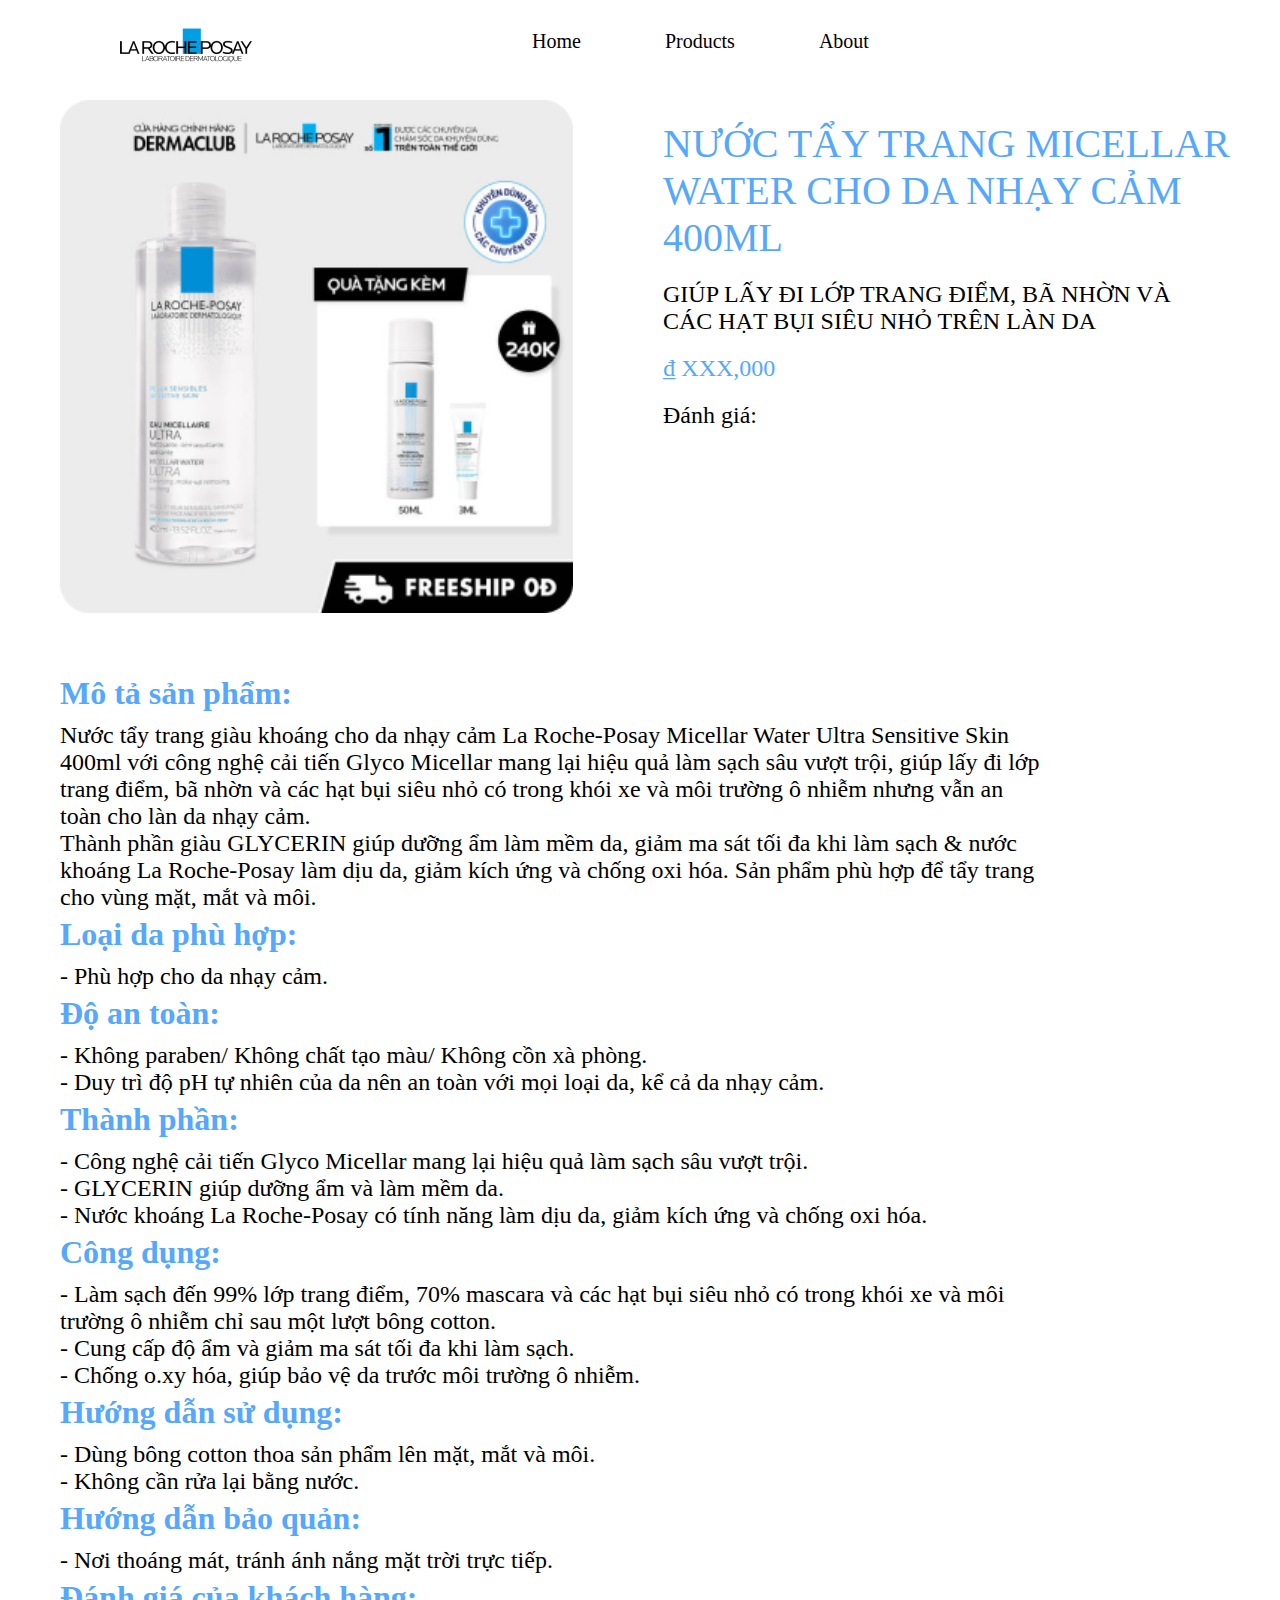
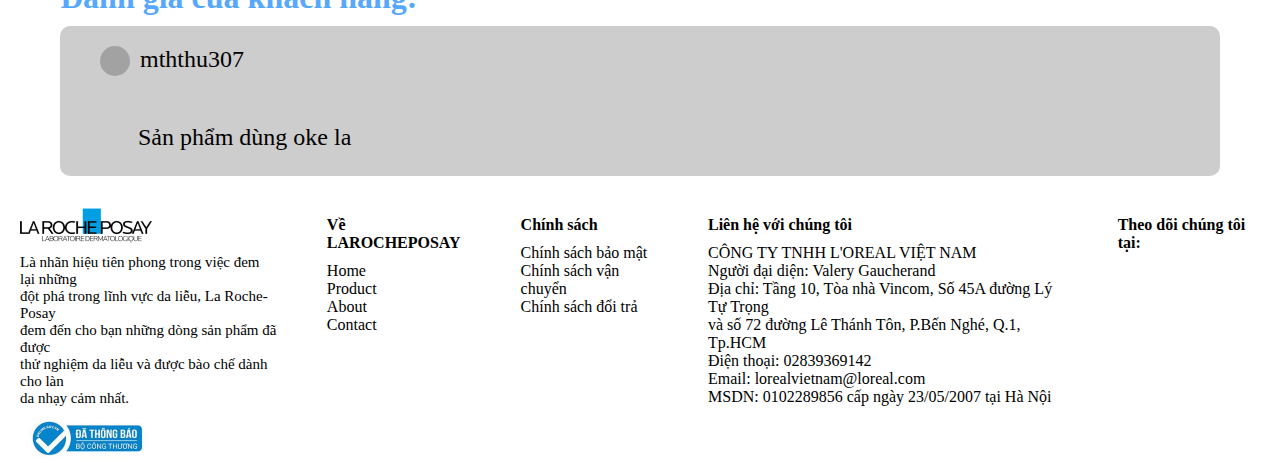
<file: html/sanpham.html>
<!DOCTYPE html>
<html lang="en">
  <head>
    <meta charset="UTF-8" />
    <meta name="viewport" content="width=device-width, initial-scale=1.0" />
    <title>Document</title>
    <link rel="stylesheet" href="../css/sanpham.css" />
    <!-- Link CDN font Awesome -->
    <link
      rel="stylesheet"
      href="https://cdnjs.cloudflare.com/ajax/libs/font-awesome/6.5.0/css/all.min.css"
      integrity="sha512-Avb2QiuDEEvB4bZJYdft2mNjVShBftLdPG8FJ0V7irTLQ8Uo0qcPxh4Plq7G5tGm0rU+1SPhVotteLpBERwTkw=="
      crossorigin="anonymous"
      referrerpolicy="no-referrer"
    />
  </head>
  <body>
    <header>
      <div class="wrapper-header">
        <div class="logo-header">
          <a href="#"><img src="../img/logo.png" alt="logo" /></a>
        </div>

        <div class="menu-trangchu">
          <a href="/index.html">Home</a>
          <a href="/html/product.html">Products</a>
          <a href="/html/about.html"> About </a>
          <a href="/html/contact.html"> Contact </a>
        </div>

        <div class="icon-trangchu">
          <a href="#"> <i class="fa-solid fa-magnifying-glass"></i></a>
          <a href="#"> <i class="fa-solid fa-cart-shopping"></i></a>
          <a href="#"> <i class="fa-regular fa-user"></i></a>
        </div>
      </div>
    </header>

    <!-- End of header -->

    <section class="wrapper-section1">
      <div class="section1">
        <div class="image">
          <img
            src="/img/33.png"
            style="height: 513px; width: 513"
            alt="photo"
          />
        </div>
        <div class="right1">
          <h2>
            NƯỚC TẨY TRANG MICELLAR <br />
            WATER CHO DA NHẠY CẢM<br />
            400ML
          </h2>
          <p class="text">
            GIÚP LẤY ĐI LỚP TRANG ĐIỂM, BÃ NHỜN VÀ <br />
            CÁC HẠT BỤI SIÊU NHỎ TRÊN LÀN DA
          </p>
          <p class="value">₫ XXX,000</p>
          <p class="danhgia">Đánh giá:</p>
          <div class="ngoisao">
            <a href="#"><i class="fa-regular fa-star"></i></a>
            <a href="#"><i class="fa-regular fa-star"></i></a>
            <a href="#"><i class="fa-regular fa-star"></i></a>
            <a href="#"><i class="fa-regular fa-star"></i></a>
            <a href="#"><i class="fa-regular fa-star"></i></a>
          </div>
        </div>
      </div>
    </section>

    <!-- End of Section1 -->

    <div class="thongtin">
      <h4>Mô tả sản phẩm:</h4>
      <p>
        Nước tẩy trang giàu khoáng cho da nhạy cảm La Roche-Posay Micellar Water
        Ultra Sensitive Skin<br />
        400ml với công nghệ cải tiến Glyco Micellar mang lại hiệu quả làm sạch
        sâu vượt trội, giúp lấy đi lớp<br />
        trang điểm, bã nhờn và các hạt bụi siêu nhỏ có trong khói xe và môi
        trường ô nhiễm nhưng vẫn an<br />
        toàn cho làn da nhạy cảm.<br />
        Thành phần giàu GLYCERIN giúp dưỡng ẩm làm mềm da, giảm ma sát tối đa
        khi làm sạch & nước <br />
        khoáng La Roche-Posay làm dịu da, giảm kích ứng và chống oxi hóa. Sản
        phẩm phù hợp để tẩy trang<br />
        cho vùng mặt, mắt và môi.
      </p>
      <h4>Loại da phù hợp:</h4>
      <p>- Phù hợp cho da nhạy cảm.</p>
      <h4>Độ an toàn:</h4>
      <p>
        - Không paraben/ Không chất tạo màu/ Không cồn xà phòng.<br />
        - Duy trì độ pH tự nhiên của da nên an toàn với mọi loại da, kể cả da
        nhạy cảm.
      </p>
      <h4>Thành phần:</h4>
      <p>
        - Công nghệ cải tiến Glyco Micellar mang lại hiệu quả làm sạch sâu vượt
        trội.<br />
        - GLYCERIN giúp dưỡng ẩm và làm mềm da.<br />
        - Nước khoáng La Roche-Posay có tính năng làm dịu da, giảm kích ứng và
        chống oxi hóa.
      </p>
      <h4>Công dụng:</h4>
      <p>
        - Làm sạch đến 99% lớp trang điểm, 70% mascara và các hạt bụi siêu nhỏ
        có trong khói xe và môi <br />
        trường ô nhiễm chỉ sau một lượt bông cotton.<br />
        - Cung cấp độ ẩm và giảm ma sát tối đa khi làm sạch.<br />
        - Chống o.xy hóa, giúp bảo vệ da trước môi trường ô nhiễm.
      </p>
      <h4>Hướng dẫn sử dụng:</h4>
      <p>
        - Dùng bông cotton thoa sản phẩm lên mặt, mắt và môi.<br />
        - Không cần rửa lại bằng nước.
      </p>
      <h4>Hướng dẫn bảo quản:</h4>
      <p>- Nơi thoáng mát, tránh ánh nắng mặt trời trực tiếp.</p>
      <h4>Đánh giá của khách hàng:</h4>
      <div class="danhgiacuakh">
        <div class="kh">
          <button class="hinhanh"><i class="fa-regular fa-image"></i></button>
          <p class="name">mththu307</p>
        </div>
        <div class="ngoisaodanhgia">
          <a href="#"><i class="fa-regular fa-star"></i></a>
          <a href="#"><i class="fa-regular fa-star"></i></a>
          <a href="#"><i class="fa-regular fa-star"></i></a>
          <a href="#"><i class="fa-regular fa-star"></i></a>
          <a href="#"><i class="fa-regular fa-star"></i></a>
        </div>
        <p class="danhgiakh">Sản phẩm dùng oke la</p>
      </div>
    </div>

    <!-- End of thongtin -->

    <footer class="footer">
        <div class="wrapper-footer">
          <div class="block1">
            <div class="logo-footer">
              <a href="#"><img src="/img/logo.png" alt="" /></a>
            </div>
            <p>
              Là nhãn hiệu tiên phong trong việc đem lại những <br />
              đột phá trong lĩnh vực da liễu, La Roche-Posay <br />
              đem đến cho bạn những dòng sản phẩm đã được <br />
              thử nghiệm da liễu và được bào chế dành cho làn <br />
              da nhạy cảm nhất.
            </p>
            <div class="icon-footer">
              <img src="/img/image (1) 1.png" alt="icon" />
            </div>
          </div>
  
          <div class="links-container">
            <h4>Về LAROCHEPOSAY</h4>
  
            <ul>
              <li>
                <a href="#">Home</a>
              </li>
              <li>
                <a href="#">Product</a>
              </li>
              <li>
                <a href="#">About</a>
              </li>
              <li>
                <a href="#">Contact</a>
              </li>
            </ul>
          </div>
  
          <div class="chinhsach">
            <h4>Chính sách</h4>
  
            <ul>
              <li>
                <a href="#">Chính sách bảo mật</a>
              </li>
              <li>
                <a href="#"> Chính sách vận chuyển</a>
              </li>
              <li>
                <a href="#"> Chính sách đổi trả</a>
              </li>
            </ul>
          </div>
  
          <div class="lienhe">
            <h4>Liên hệ với chúng tôi</h4>
  
            <ul>
              <li>
                <p>CÔNG TY TNHH L'OREAL VIỆT NAM</p>
              </li>
  
              <li>
                <p>Người đại diện: Valery Gaucherand</p>
              </li>
  
              <li>
                <p>
                  Địa chỉ: Tầng 10, Tòa nhà Vincom, Số 45A đường Lý Tự Trọng
                  <br />
                  và số 72 đường Lê Thánh Tôn, P.Bến Nghé, Q.1, Tp.HCM
                </p>
              </li>
  
              <li>
                <p>Điện thoại: 02839369142</p>
              </li>
  
              <li>
                <p>Email: lorealvietnam@loreal.com</p>
              </li>
  
              <li>
                <p>MSDN: 0102289856 cấp ngày 23/05/2007 tại Hà Nội</p>
              </li>
            </ul>
          </div>
  
          <div class="follow-container">
            <div class="follow">
              <h4>Theo dõi chúng tôi tại:</h4>
            </div>
            <div class="icon">
              <ul>
                <li>
                  <a href="#"><i class="fa-brands fa-instagram"></i></a>
                </li>
                <li>
                  <a href="#"><i class="fa-brands fa-youtube"></i></a>
                </li>
                <li>
                  <a href="#"><i class="fa-brands fa-twitter"></i></a>
                </li>
              </ul>
            </div>
          </div>
        </div>
      </footer>
  
      <!-- End of footer -->
    </body>
  </html>
</file>
<file: css/sanpham.css>
* {
    margin: 0;
    padding: 0;
    box-sizing: border-box;
}
a {
    text-decoration: none;
}


.wrapper-header {
    display: flex;
    height: 90px;
}
.logo-header{
    line-height: 90px;
    padding: 15px 120px;
    margin-right: 120px;
}
header ul{
    list-style: none;
}
.menu-trangchu{
    overflow: hidden;
}
.menu-trangchu a{
    color: black;
    display: inline-block;
    padding: 30px 40px;
    font-size: 20px;
    font-weight: 400px;
}
.menu-trangchu :hover,
.menu-trangchu :active {
    color: #55A8FC;
    text-decoration: underline;
    transform: 0.3s;
    height: 89px;
}
.menu-trangchu a:active{
    color: #55A8FC ;
}
.icon-trangchu{
    overflow: hidden;
    margin-left: 100px;
}
.icon-trangchu a{
    line-height: 90px;
    padding-right: 50px;
    color: black;
    font-size: 20px;
}
.icon-trangchu a:hover,
.icon-trangchu a:active{
    color: #55A8FC;
}
.links-container a:hover{
    color: #55A8FC;
}
.chinhsach a:hover{
    color:#55A8FC;
}

/* End of Css Header */

.section1{
    display: flex;
    height: 570px;
}
.image{
    padding: 10px 60px;
}
.right1{
    padding: 20px ;
}
.right1 h2{
    font-size: 40px;
    font-weight: 500;
    color: #55A8FC;
    padding: 10px;
}
.text{
    padding: 10px;
    font-size: 24px;
}
.value{
    color: #55A8FC;
    padding: 10px;
    font-size: 24px;
}
.danhgia{
    font-size: 24px;
    padding: 10px;
}
.ngoisao{
    margin: 5px;
}
.ngoisao a{
    padding: 0 5px;
    font-size: 25px;
    color: black;
}
.ngoisao a:hover{
    color: yellow;
}

/* End of Css Section1 */

.thongtin{
    margin: 10px 60px;
}
.thongtin h4{
    color: #55A8FC;
    font-size: 32px;
    padding: 5px 0 10px 0;
}
.thongtin p{
    font-size: 24px;
}
.danhgiacuakh{
    height: 150px;
    background-color: rgb(206, 205, 205);
    border-radius: 10px;
    padding: 20px 40px;
}
.kh{
    display: flex;
}
.ngoisaodanhgia{
    margin-top: 10px;
    margin-left: 35px;
    margin-bottom: 10px;
}
.ngoisaodanhgia a{
    padding: 0 5px;
    font-size: 20px;
    color: black;
}
.ngoisaodanhgia a:hover{
    color:#55A8FC;
}
.hinhanh{
    height: 30px;
    width: 30px;
    border-radius: 100%;
    border: rgb(162, 162, 162) solid;
    background-color: rgb(162, 162, 162);
    margin: 0 10px 5px 0;
}
.danhgiakh{
    margin-left: 38px;
}

/* End of Css thongtin */

.wrapper-footer{
    display: flex;
    height: 250px;
}
.block1{
    margin: 20px;
}
.block1 p{
    font-family: Inter;
    font-size: 15px;
    font-style: normal;
    font-weight: 400;
    line-height: normal;
    padding-top: 5px;
}
.block1 .icon-footer{
    padding-top: 10px;
}
.links-container{
    margin: 30px;
}
.links-container a{
    color: black;
}
.links-container h4{
    padding-bottom: 10px;
}
.chinhsach a{
    color: black;
}
.chinhsach{
    margin: 30px;
}
.chinhsach h4{
    padding-bottom: 10px;
}
.lienhe{
    margin: 30px;
}
.lienhe h4{
    padding-bottom: 10px;
}
.follow-container{
    margin: 30px;
}
.follow-container h4{
    padding-bottom: 10px;
}
.follow-container .icon ul{
    padding-bottom: 10px;
    display: flex;
    justify-content: space-around;
}
.text.links-container{
    color: black;
}
.icon a{
    font-size: 20px;
    color: black;
}
.icon a:hover{
    color: red;
}
.wrapper-footer p{
    color: black;
}
.wrapper-footer h4{
    color: black;
}
footer ul{
    list-style: none;
}

/* End of Css Footer */
</file>
